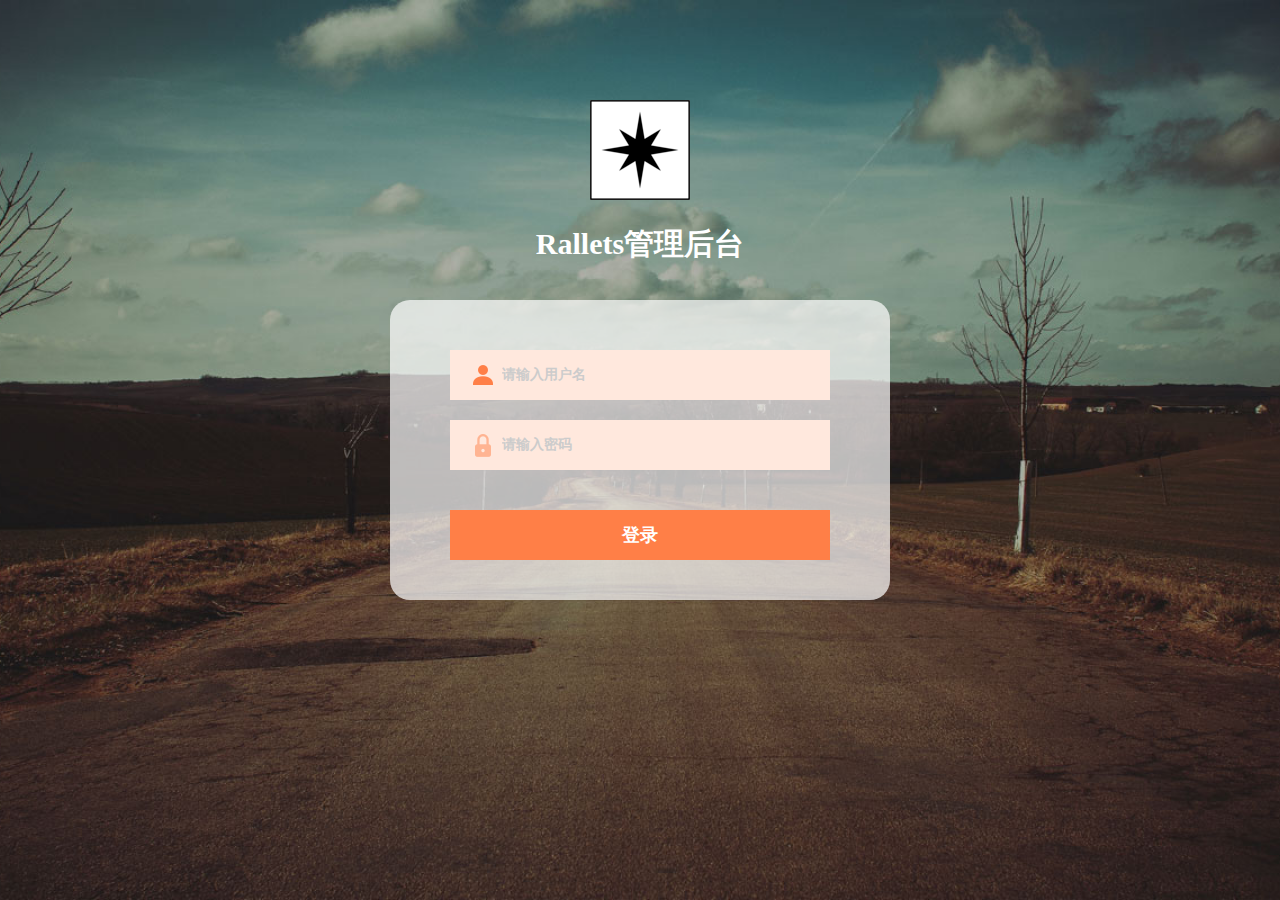
<file: back.html>
<!DOCTYPE html><html lang="en"><head><title>Trainwith - 后台</title><meta charset="UTF-8"><meta name="viewport" content="width=device-width,initial-scale=1,minimum-scale=1,maximum-scale=1,user-scalable=no"><script>CONFIG = {
        API_URL: "http://api.rallets.com/"
    }</script><link rel="shortcut icon" href="favicon.ico"><link href="back.fd9b1337ca5a3c22c2d5b753098702d2.css" rel="stylesheet"></head><body><div id="root" style="height: 100%"></div><script src="vendor.12b82e5d3afe4c6913fb.js"></script><script src="back.48890e52aab863c110de.js"></script></body></html>
</file>
<file: back.fd9b1337ca5a3c22c2d5b753098702d2.css>
.Dialog__dialog-overlay___2rHyE{position:fixed;height:100%;width:100%;top:0;right:0;bottom:0;left:0;background:rgba(0,0,0,.3);z-index:9999;transition:opacity .4s ease-in}.Dialog__dialog-overlay___2rHyE .Dialog__dialog___37ID9{z-index:10000;padding:20px 34px;position:fxied;margin:auto;background-color:#fff;width:338px;height:200px}.Dialog__dialog-overlay___2rHyE .Dialog__dialog___37ID9 .Dialog__dialog-title___2cbYW{text-align:center;font-size:18px;font-weight:700;margin-bottom:16px}.Dialog__dialog-overlay___2rHyE .Dialog__dialog___37ID9 .Dialog__dialog-body___SogYd{font-size:14px;min-height:80px}.Dialog__dialog-overlay___2rHyE .Dialog__dialog___37ID9 input{height:42px;width:270px;font-size:14px}.Dialog__dialog-overlay___2rHyE .Dialog__dialog___37ID9 .Dialog__dialog-footer___2dynE{margin-top:22px;display:-webkit-flex;display:-moz-flex;display:-ms-flexbox;display:flex;-ms-flex-pack:justify;-webkit-justify-content:space-between;-moz-justify-content:space-between;justify-content:space-between}.Dialog__dialog-overlay___2rHyE .Dialog__dialog___37ID9 .Dialog__dialog-button___2eGus{margin-right:0!important;padding-top:4px;text-align:center;width:120px;height:30px;font-size:14px}html{font-family:sans-serif;-ms-text-size-adjust:100%;-webkit-text-size-adjust:100%}body{margin:0}article,aside,details,figcaption,figure,footer,header,hgroup,main,menu,nav,section,summary{display:block}audio,canvas,progress,video{display:inline-block;vertical-align:baseline}audio:not([controls]){display:none;height:0}[hidden],template{display:none}a{background-color:transparent}a:active,a:hover{outline:0}abbr[title]{border-bottom:1px dotted}b,strong{font-weight:700}dfn{font-style:italic}h1{font-size:2em;margin:.67em 0}mark{background:#ff0;color:#000}small{font-size:80%}sub,sup{font-size:75%;line-height:0;position:relative;vertical-align:baseline}sup{top:-.5em}sub{bottom:-.25em}img{border:0}svg:not(:root){overflow:hidden}figure{margin:1em 40px}hr{box-sizing:content-box;height:0}pre{overflow:auto}code,kbd,pre,samp{font-family:monospace;font-size:1em}button,input,optgroup,select,textarea{color:inherit;font:inherit;margin:0}button{overflow:visible}button,select{text-transform:none}button,html input[type=button],input[type=reset],input[type=submit]{-webkit-appearance:button;cursor:pointer}button[disabled],html input[disabled]{cursor:default}button::-moz-focus-inner,input::-moz-focus-inner{border:0;padding:0}input{line-height:normal}input[type=checkbox],input[type=radio]{box-sizing:border-box;padding:0}input[type=number]::-webkit-inner-spin-button,input[type=number]::-webkit-outer-spin-button{height:auto}input[type=search]{-webkit-appearance:textfield;box-sizing:content-box}input[type=search]::-webkit-search-cancel-button,input[type=search]::-webkit-search-decoration{-webkit-appearance:none}fieldset{border:1px solid silver;margin:0 2px;padding:.35em .625em .75em}legend{border:0;padding:0}textarea{overflow:auto}optgroup{font-weight:700}table{border-collapse:collapse;border-spacing:0}td,th{padding:0}html{box-sizing:border-box}.page-container,.view-container,body,html{margin:0;padding:0;height:100%}.right-context{min-width:1100px}.right-context-header{position:absolute;background-color:#fff;color:#2d353c;height:45px;width:100%;line-height:45px;padding-left:50px;font-size:18px;font-weight:600}.right-context-main{min-height:100vh;padding-top:45px;background-color:#f0f0f0}.right-context-main .right-context-title{margin:14px 0 37px 30px;font-size:14px}.right-context-main .basic-button{cursor:pointer;padding:0 20px;float:left;font-size:14px;position:relative;margin-right:10px;height:30px}.right-context-main .user-management-add-icon{margin:5px -10px 0 0;float:right}.right-context-main .basic-button-addIcon{width:30px;height:30px;background:url([data-uri]);float:left;margin-left:-7px;margin-right:10px}.right-context-main .search{width:200px;height:30px;position:relative;margin-left:799px}.right-context-main .search-input{width:198px;height:28px;line-height:30px;outline:none;padding-left:10px;border:0;background:url([data-uri]) no-repeat 170px 5px}.right-context-main .right-context-body.detail .basic-button{height:40px;line-height:40px;width:270px}.right-context-main .right-context-body.detail .Dropdown{font-size:13px;width:200px;height:30px;float:left}.right-context-main .right-context-body.detail .Dropdown .placeholder{text-align:center}.right-context-main .right-context-body.detail .label{margin-top:5px;width:100px;font-size:13px;text-align:right;margin-right:14px;float:left}.right-context-main .right-context-body.detail input{float:left;height:30px;width:200px;font-size:13px}.right-context-main .right-context-body.detail .wide-input{width:700px}.DayPicker{margin:0 2%;display:-webkit-flex;display:-ms-flexbox;display:flex;-webkit-flex-wrap:wrap;-ms-flex-wrap:wrap;flex-wrap:wrap;-webkit-justify-content:center;-ms-flex-pack:center;justify-content:center;position:relative;padding:1rem 0}.DayPicker,.DayPicker-Month{-webkit-user-select:none;-moz-user-select:none;-ms-user-select:none;user-select:none}.DayPicker-Month{display:table;border-collapse:collapse;border-spacing:0;width:100%}.DayPicker-NavBar{position:absolute;left:0;right:0;padding:0 .5rem}.DayPicker-NavButton{position:absolute;width:1.5rem;height:1.5rem;background-repeat:no-repeat;background-position:50%;background-size:contain;cursor:pointer}.DayPicker-NavButton--prev{left:23%;background-image:url("[data-uri]")}.DayPicker-NavButton--next{right:23%;background-image:url("[data-uri]")}.DayPicker-Caption{margin-bottom:8px;font-size:15px;font-weight:600;display:table-caption;height:1.5rem;text-align:center;line-height:1.5rem}.DayPicker-Weekdays{display:table-header-group}.DayPicker-WeekdaysRow{display:table-row;border-bottom:1px solid #d9d9dd}.DayPicker-Weekday{display:table-cell;padding:.5rem;font-size:14px;text-align:center;color:#8b9898}.DayPicker-Weekday abbr{border:none}.DayPicker-Body{display:table-row-group}.DayPicker-Week{display:table-row}.DayPicker-Day{display:table-cell;padding:1rem;border:none;font-size:14px;text-align:center;cursor:pointer;vertical-align:middle}.DayPicker--interactionDisabled .DayPicker-Day{cursor:default}.DayPicker-Day--disabled{color:#dce0e0;cursor:default;background-color:#eff1f1}.DayPicker-Day--outside{cursor:default;color:#dce0e0}.DayPicker-Day--sunday{color:#ff7f47;background-color:#f7f8f8}.DayPicker-Day--selected:not(.DayPicker-Day--disabled):not(.DayPicker-Day--outside){background-color:#ffc6ad;border-radius:8px;-moz-border-radius:8px;-webkit-border-radius:8px}.DayPicker-Day--today{background-color:#ff7f47;border-radius:8px;-moz-border-radius:8px;-webkit-border-radius:8px;color:#fff;font-weight:500}.public_Scrollbar_main.public_Scrollbar_mainActive,.public_Scrollbar_main:hover{background-color:hsla(0,0%,100%,.8)}.public_Scrollbar_mainOpaque,.public_Scrollbar_mainOpaque.public_Scrollbar_mainActive,.public_Scrollbar_mainOpaque:hover{background-color:#fff}.public_Scrollbar_face:after{background-color:#c2c2c2}.public_Scrollbar_faceActive:after,.public_Scrollbar_main:hover .public_Scrollbar_face:after,.public_Scrollbar_mainActive .public_Scrollbar_face:after{background-color:#7d7d7d}.public_fixedDataTable_main{border-color:#d3d3d3;box-sizing:border-box;overflow:hidden;position:relative}.public_fixedDataTable_hasBottomBorder,.public_fixedDataTable_header{border-color:#d3d3d3}.public_fixedDataTable_header .public_fixedDataTableCell_main{font-weight:700}.public_fixedDataTable_footer .public_fixedDataTableCell_main{background-color:#f6f7f8;border-color:#d3d3d3}.public_fixedDataTable_topShadow{background:0 0 url([data-uri]) repeat-x}.public_fixedDataTable_bottomShadow{background:0 0 url([data-uri]) repeat-x}.public_fixedDataTable_horizontalScrollbar .public_Scrollbar_mainHorizontal{background-color:#fff}.public_fixedDataTableCell_main{background-color:#fff;border-color:#d3d3d3}.public_fixedDataTableCell_highlighted{background-color:#f4f4f4}.public_fixedDataTableCell_cellContent{padding:8px}.public_fixedDataTableCell_columnResizerKnob{background-color:#0284ff}.public_fixedDataTableColumnResizerLine_main{border-color:#0284ff}.public_fixedDataTableRow_main{background-color:#fff}.public_fixedDataTableRow_fixedColumnsDivider{border-color:#d3d3d3}.public_fixedDataTableRow_columnsShadow{background:0 0 url([data-uri]) repeat-y}.ScrollbarLayout_main{box-sizing:border-box;outline:none;overflow:hidden;position:absolute;transition-duration:.25s;transition-timing-function:ease;-webkit-user-select:none;-moz-user-select:none;-ms-user-select:none;user-select:none}.ScrollbarLayout_mainVertical{bottom:0;right:0;top:0;transition-property:background-color width;width:15px}.ScrollbarLayout_mainVertical.public_Scrollbar_mainActive,.ScrollbarLayout_mainVertical:hover{width:17px}.ScrollbarLayout_mainHorizontal{bottom:0;height:15px;left:0;transition-property:background-color height}.ScrollbarLayout_mainHorizontal.public_Scrollbar_mainActive,.ScrollbarLayout_mainHorizontal:hover{height:17px}.ScrollbarLayout_face{left:0;overflow:hidden;position:absolute;z-index:1}.ScrollbarLayout_face:after{border-radius:6px;content:'';display:block;position:absolute;transition:background-color .25s ease}.ScrollbarLayout_faceHorizontal{bottom:0;left:0;top:0}.ScrollbarLayout_faceHorizontal:after{bottom:4px;left:0;top:4px;width:100%}.ScrollbarLayout_faceVertical{left:0;right:0;top:0}.ScrollbarLayout_faceVertical:after{height:100%;left:4px;right:4px;top:0}.fixedDataTableCellGroupLayout_cellGroup{-webkit-backface-visibility:hidden;backface-visibility:hidden;left:0;overflow:hidden;position:absolute;top:0;white-space:nowrap}.fixedDataTableCellGroupLayout_cellGroup>.public_fixedDataTableCell_main{display:inline-block;vertical-align:top;white-space:normal;background-color:#fff}.fixedDataTableCellGroupLayout_cellGroupWrapper{position:absolute;top:0}.fixedDataTableCellLayout_main{box-sizing:border-box;display:block;overflow:hidden;position:absolute;white-space:normal}.fixedDataTableCellLayout_lastChild{border-width:0 1px 0 0}.fixedDataTableCellLayout_alignRight{text-align:right}.fixedDataTableCellLayout_alignCenter{text-align:center}.fixedDataTableCellLayout_wrap1{display:table}.fixedDataTableCellLayout_wrap2{display:table-row}.fixedDataTableCellLayout_wrap3{display:table-cell;vertical-align:middle}.fixedDataTableCellLayout_columnResizerContainer{position:absolute;right:0;width:6px;z-index:1}.fixedDataTableCellLayout_columnResizerContainer:hover{cursor:ew-resize}.fixedDataTableCellLayout_columnResizerContainer:hover .fixedDataTableCellLayout_columnResizerKnob{visibility:visible}.fixedDataTableCellLayout_columnResizerKnob{position:absolute;right:0;visibility:hidden;width:4px}.fixedDataTableColumnResizerLineLayout_mouseArea{cursor:ew-resize;position:absolute;right:-5px;width:12px}.fixedDataTableColumnResizerLineLayout_main{box-sizing:border-box;position:absolute;z-index:10}.fixedDataTableColumnResizerLineLayout_hiddenElem,body[dir=rtl] .fixedDataTableColumnResizerLineLayout_main{display:none!important}.fixedDataTableLayout_main{border-style:solid;border-width:1px;box-sizing:border-box;overflow:hidden;position:relative;border:none}.fixedDataTableLayout_footer .public_fixedDataTableCell_main{border-top-style:solid;border-top-width:1px}.fixedDataTableLayout_bottomShadow,.fixedDataTableLayout_topShadow{height:4px;left:0;position:absolute;right:0;z-index:1}.fixedDataTableLayout_bottomShadow{margin-top:-4px}.fixedDataTableLayout_rowsContainer{overflow:hidden;position:relative}.fixedDataTableLayout_horizontalScrollbar{bottom:0;position:absolute}.fixedDataTableRowLayout_main{box-sizing:border-box;overflow:hidden;position:absolute;top:0}.fixedDataTableRowLayout_body{left:0;position:absolute;top:0}.fixedDataTableRowLayout_fixedColumnsDivider{-webkit-backface-visibility:hidden;backface-visibility:hidden;left:0;position:absolute;top:0;width:0}.fixedDataTableRowLayout_columnsShadow{width:4px}.fixedDataTableRowLayout_rowWrapper{position:absolute;top:0}.public_fixedDataTable_header{text-align:center;font-size:13px;color:#ababab}.public_fixedDataTable_bodyRow{text-align:center;font-size:13px;color:#2d353c}.fixedDataTableCellLayout_wrap2{display:table-row;background-color:#fff}.fixedDataTableCellLayout_main{border-bottom-style:solid;border-width:0 0 1px;box-sizing:border-box;display:block;overflow:hidden;position:absolute;white-space:normal}.table-context .table-control-panel{height:35px;padding:20px 0 20px 50px;line-height:30px;width:1050px;position:relative}.table-context .table-wrapper{padding-left:50px}.table-context .add-icon{margin-left:5px;margin-right:-10px}.button-group{margin-left:128px}.button-group .cancel-button,.button-group .main-page-button,.button-group .save-button{color:#fff;text-align:center;font-size:14px;width:270px;height:40px}.button-group .main-page-button{width:150px!important;height:40px;margin-left:100px;background-color:#6e6e6e}.button-group .cancel-button{background-color:#c8c8c8}.daren-detail .radio{margin:0 16px 0 0!important}.Dropdown{position:relative}.Dropdown .placeholder{display:block;height:18px;line-height:18px;float:left;margin-left:5%}.Dropdown-control{position:relative;overflow:hidden;background-color:#fff;border:1px solid #ccc;border-radius:2px;box-sizing:border-box;cursor:default;outline:none;padding:8px 0;transition:all .2s ease;font-size:12px}.Dropdown-control:hover{box-shadow:0 1px 0 rgba(0,0,0,.06)}.Dropdown-icon{display:inline-block}.Dropdown-arrow{border-color:#999 transparent transparent;border-style:solid;border-width:5px 5px 0;content:' ';display:block;height:0;margin-top:-ceil(2.5);position:absolute;right:10px;top:14px;width:0}.is-open .Dropdown-arrow{border-color:transparent transparent #999;border-width:0 5px 5px}.Dropdown-menu{background-color:#fff;border:1px solid #ccc;box-shadow:0 1px 0 rgba(0,0,0,.06);box-sizing:border-box;margin-top:-1px;max-height:200px;overflow-y:auto;position:absolute;top:100%;width:100%;z-index:1000;-webkit-overflow-scrolling:touch}.Dropdown-menu .group>.title{padding:8px 10px;color:#333;font-weight:700;text-transform:capitalize}.Dropdown-option{box-sizing:border-box;color:rgba(51,51,51,.8);cursor:pointer;display:block;padding:8px 10px;font-size:12px;color:#2d353c;text-align:center}.Dropdown-option:last-child{border-bottom-right-radius:2px;border-bottom-left-radius:2px}.Dropdown-option.is-selected,.Dropdown-option:hover{background-color:#f2f9fc}.Dropdown-noresults{box-sizing:border-box;cursor:default;display:block;padding:8px 10px}a,abbr,acronym,address,applet,article,aside,audio,b,big,blockquote,body,canvas,caption,center,cite,code,dd,del,details,dfn,div,dl,dt,em,fieldset,figcaption,figure,footer,form,h1,h2,h3,h4,h5,h6,header,html,i,iframe,img,ins,kbd,label,legend,li,mark,menu,nav,object,ol,p,pre,q,s,samp,section,small,span,strike,strong,sub,summary,sup,table,tbody,td,tfoot,th,thead,time,tr,tt,u,ul,var,video{margin:0;padding:0;border:0;outline:0;box-sizing:context-box}button,input,optgroup,select,textarea{color:inherit;font:inherit;margin:0}*{margin:0;padding:0;font-family:\5FAE\8F6F\96C5\9ED1}.tabs-alltabs-button{display:none!important}html{font-family:Microsoft YaHei,Helvetica Neue,Helvetica,STHeiTi,Arial,sans-serif;font-size:62.5%}html input[type=button]{cursor:pointer}html input[disabled]{background-color:#f0f0f0;cursor:not-allowed}body{min-width:320px;color:#1a1a1a;background:#fff}.mobile{-webkit-user-select:none;-moz-user-select:none;-ms-user-select:none;user-select:none}h1,h2,h3{font-weight:600}pre{overflow:auto;word-wrap:break-word;font-family:monospace}a{background:transparent;color:#1a1a1a;text-decoration:none;outline:none}a:active{outline:0}a:hover{text-decoration:none}code{font-family:monospace}dfn{font-style:italic}kbd,samp{font-family:monospace}strong{font-weight:600}ol,ul{list-style:none outside none}table{border-collapse:collapse;border-spacing:0}td,th{padding:0}article,aside{display:block;clear:both}canvas{display:inline-block;vertical-align:baseline}details,figcaption,figure,footer,header,menu,nav,section{display:block;clear:both}mark{background:#ff0;color:#1a1a1a}audio{display:inline-block;vertical-align:baseline}audio:not([controls]){display:none;height:0}progress,video{display:inline-block;vertical-align:baseline}hr{box-sizing:content-box;height:0}button{overflow:visible;text-transform:none;cursor:pointer}button,input{font-family:Microsoft YaHei,Helvetica Neue,Helvetica,STHeiTi,Arial,sans-serif}input{line-height:normal}input:-ms-input-placeholder{color:#ccc}select{text-transform:none}select,textarea{font-family:Microsoft YaHei,Helvetica Neue,Helvetica,STHeiTi,Arial,sans-serif}textarea{overflow:auto;resize:vertical}textarea:-ms-input-placeholder{color:#ccc}input[type=reset],input[type=submit]{cursor:pointer}button[disabled]{cursor:default}button::-moz-focus-inner,input::-moz-focus-inner{border:0;padding:0}input[type=checkbox],input[type=radio]{box-sizing:border-box;padding:0}input[type=number]::-webkit-inner-spin-button,input[type=number]::-webkit-outer-spin-button{height:auto}input[type=search]{box-sizing:border-box}input::-moz-placeholder,textarea::-moz-placeholder{color:#ccc}input::-webkit-input-placeholder,textarea::-webkit-input-placeholder{color:#ccc}.fl{float:left}.fr{float:right}.hide{display:none!important}.show{display:block!important}.ellipsis{text-overflow:ellipsis;overflow:hidden}.break{word-break:break-all;word-wrap:break-word}.group{*zoom:1}.group:after,.group:before{content:"";display:table}.clear,.group:after{clear:both}.font12{font-size:12px}.font13{font-size:13px}.border-c1{border:1px solid #ff7f47}.border-c2{border:1px solid #2d353c}.border-c3{border:1px solid #fff}.border-c6{border:1px solid #f0f0f0}.border-c7{border:1px solid #ffc464}.border-c8{border:1px solid #98ce61}.border-bottom-c5{border-bottom:1px solid #d9d9dd}.bg-c8{background-color:#98ce61}.bg-c10{background-color:#abafb3}.bg-c11{background-color:#42494f}.bg-c12{background-color:#47aaff}.bg-white{background-color:#fff}.white{color:#fff}.alignCenter{margin:0 auto;text-align:center}.alignLeft{text-align:left}.font14{font-size:14px}.font16{font-size:16px}.font18{font-size:18px}.font24{font-size:24px}.border-c5,.border-gray-1px{border:1px solid #d9d9dd}.bg-c1{background-color:#ff7f47}.bg-c2{background-color:#2d353c}.bg-c3{background-color:#fff}.bg-c4{background-color:#ababab}.bg-c5{background-color:#d9d9dd}.bg-c6{background-color:#f0f0f0}.bg-c7{background-color:#ffc464}.bg-green{background-color:#b8e986}.bg-c9{background-color:#6e6e6e}.button-bg1{background-color:#ffc464}.button-bg2{background-color:#b8e986}.color0{color:#ff7f47}.color1{color:#3a393e}.color2{color:#ababab}.back-logo{margin:0 auto}.back-username{text-align:center;font-size:18px;color:#fff}.back-exit{margin:0 auto}.header{background:#3a393e;width:100%;height:45px;font-size:14px}.header-main{position:relative;width:94%;margin:0 2% 0 4%}.header-leftArrow{float:left;height:16px;font-size:26px;line-height:45px;width:10px;margin-top:15px;margin-right:5px}.header-return{height:45px;float:left;line-height:45px}.header-page-title{height:45px;position:absolute;width:100%;text-align:center;line-height:45px}.header-more{height:45px;line-height:28px;float:right;font-size:30px}.return{width:25%;float:left}.submit-button{width:62%;height:34px;line-height:34px;margin:35px auto 0;text-align:center;clear:both;font-size:13px}.blank{padding-bottom:30px}.register-border-bottom{border-bottom:1px solid #d9d9dd}.main{width:100%;height:auto}.main-container{height:auto;font-size:14px}.register-container{width:100%;margin:0 auto;padding-top:10px}.register-div input{padding-left:10px}.register-name{width:100%;height:20px;font-size:12px;padding-left:10px;padding-top:5px;line-height:20px}.register-input{width:100%;height:23px;line-height:23px;font-size:12px;border:0;outline:none;color:#ababab}.radio{height:auto;overflow:hidden;display:inline-block;margin:10px 10% 0 4%}.register-radioButton{width:30px;height:30px;float:left;margin-left:-5px;margin-right:5px;background:url([data-uri]);background-size:100%}.checked{background:url([data-uri]);background-size:100%}.register-radioButtonNo{width:30px;height:30px;float:left}.longDiv{width:80%;margin-right:17%;margin-left:4%}.shortDiv{width:35%;float:left}.margin-left4{margin-left:4%}.middle1Div{width:70%;margin-left:4%}.middle2Div{width:75%;height:65px;margin-left:4%}.get-identify{width:auto;height:26px;line-height:26px;text-align:center;margin-top:35px;padding:0 8px}.register-p{width:auto;height:30px;line-height:30px;float:left}.register-divPhone{width:52%;margin-right:8%}.common-stuff{padding:20px 0 10px}.background-image{width:100%;height:100%;position:absolute}.head-image{position:relative;width:64px;height:64px;margin:20px auto 8px;overflow:hidden;border:2px solid #fff}.head-image img{width:60px;height:60px;display:block;border:1px solid #d9d9dd}.head-image-shadow{position:relative;width:60px;height:60px;margin:0 auto 8px;overflow:hidden;border:2px solid #fff;box-shadow:0 0 0 1px #d9d9dd}.common-username{font-weight:600}.common-username,.common-username-nofontweight{position:relative;font-size:13px;text-align:center;line-height:13px}.common-autograph{position:relative;font-size:12px;margin:16px 0 0;text-align:center}.icon-line{position:relative;padding-left:5.5%;font-size:12px;height:15px}.common-leftImg{width:15px;display:block;float:left;margin-right:2px}.common-span{position:relative;line-height:15px}.daren-summary{background-size:100% 100%;height:216px;overflow:hidden;position:relative}.likeIcon{background-image:url([data-uri])}.unlikeIcon{background-image:url([data-uri])}.likeIcon,.unlikeIcon{background-size:100% 100%;width:30px;height:30px;position:absolute;right:10px;bottom:10px;background-size:100%}.arrow-pull-down{content:url([data-uri])}.arrow-blank-up{content:url([data-uri])}.arrow-blank-down{content:url([data-uri])}.myYuejianRequest-photo{height:175px;overflow:hidden;position:relative}.bg-photo1{background:url(8a5becdb344b1aa7c33639e89fa7ea4e.png);background-size:100% 100%}.bg-photo2{background:url(6e7e9c77bd8558d167ffb51d730ab972.png);background-size:100% 100%}.myYuejianRequest-context{background:#fff}.myYuejianRequest-context-state{width:100%;height:50px;line-height:50px;border-bottom:1px solid #d9d9dd}.context-img{margin:17px 10px 10px 15px;float:left;width:15px}.span1{height:50px;line-height:50px;width:60px;text-align:left;display:block;float:left;font-size:13px}.stateShow{font-size:12px;width:auto;height:19px;float:left;line-height:19px;text-align:center;margin-top:15px;　　　　border-radius:5px;　　　　-moz-border-radius:5px;　　　　-webkit-border-radius:5px;background-color:#d9d9dd;padding:0 10px}.context-div{width:100%;height:50px;border-bottom:1px solid #d9d9dd}.common-stuff-span2{height:50px;line-height:50px;font-size:13px}.common-stuff-span-multiline{height:auto;line-height:24px;font-size:13px;word-break:break-all;overflow:hidden;display:block;padding:12px 5px 12px 0}.input-without-border{font-size:13px;border:0;outline:none;line-height:20px;width:60%}.span2-date-time{font-size:13px!important;width:auto!important;height:50px!important}.common-stuff-span2 input{color:#ababab!important}.common-user-career-sex{width:120px;height:auto;margin:9px auto 0;position:relative}.common-short-gray-span{width:60px;height:18px;line-height:18px;font-size:10px;background-color:#ebebeb;color:#6a6a6a;margin:0 auto}.common-sex-img{position:absolute;right:0;top:-2px;width:20px}.common-phone-number-div{width:130px;height:30px;margin:8px auto 0;position:relative}.common-phone-number-img{width:20px;position:absolute;left:0;top:5px}.common-phone-number{height:30px;line-height:30px;position:absolute;left:30px}.common-request-context-div{margin-top:0}.common-request-context-div:first-child{margin-top:20px}.common-request-three-button-div{width:322px;height:30px;margin:15px auto 0;padding-left:10px}.common-request-three-button{width:90px;height:30px;line-height:30px;font-size:13px;margin-right:15px;color:#fff}.myYuejianRequest-button{height:65px}.myYuejianRequest-button-child{width:90px;height:30px;margin:10px 15px 10px 0;float:right;text-align:center;line-height:30px}.bg-color-gray{background-color:#d9d9dd}.bg-color-orange{background-color:#ff7f47}.bg-color-green{background-color:#b8e986}.myYuejianRequest-notice{height:30px}.myYuejianRequest-notice-img{margin:10px 10px 0 15px;float:left;width:15px}.myYuejianRequest-notice-span{height:25px;line-height:35px;font-size:12px}.user-info-container{width:80%;height:auto;font-size:12px;color:#2d353c;margin:5px 6% 0 14%}.user-info-single-container{margin:0 auto;width:100%;text-align:left}.training-plan-color{color:#3a393e}.training-title{font-size:13px;height:58px;overflow:hidden;width:auto;display:inline-block}.training-title-img{width:37px;margin-top:24px}.training-title-span{height:58px;line-height:58px;text-align:center;width:145px;display:block;float:left}.training-plan{font-size:14px;height:50px;line-height:50px}.training-plan-p{margin-right:2.667%;margin-left:4%}.collect-plan-button{font-size:14px;width:200px;height:35px;text-align:center;line-height:35px;margin:25px auto 0;border:1px solid #3a393e}svg:not(:root){overflow:hidden}.myYuejianRequest2-photo{background:url(6e7e9c77bd8558d167ffb51d730ab972.png);background-size:100% 100%;height:175px;overflow:hidden;position:relative}.submitRequest-button{display:block;padding-bottom:65px}.submit-button-common,.submitRequest-button-child{font-size:14px;width:200px;height:35px;text-align:center;line-height:35px;margin:25px auto 0;border:1px solid #3a393e;color:#3a393e}.submitRequest-button-child{cursor:pointer}.submitRequest-declare,.submitRequest-words{display:block;border-bottom:1px solid #d9d9dd}.submitRequest-words{height:60px}.submitRequest-span1{display:block;margin-top:10px;font-size:13px}.submitRequest-declare-span1{height:100px;line-height:50px;width:60px;text-align:left;display:block;float:left;font-size:13px}.submitRequest-declare-span2{display:block;margin:15px 0;padding-right:15px;font-size:13px}.submitRequest-context-img2{margin:13px 10px 10px 15px;float:left;width:15px}.evaluation-color{color:#3a393e;padding-top:55px}.evaluation-img{display:block;margin:0 auto 27px;width:100px}.evaluation-p{font-size:14px;text-align:center;font-weight:600}.evaluation-fixed-bottom{position:fixed;height:50px;bottom:0;width:100%;border-top:1px solid #d9d9dd;color:#d9d9dd}.evaluation-input{width:65%;max-width:230px;float:left;padding-left:20px;height:50px;border:0;outline:none;line-height:50px;font-size:13px;overflow:hidden}.evaluation-input:focus{color:#2d353c}.evaluation-post-button{font-size:13px;width:70px;height:30px;float:right;text-align:center;line-height:30px;margin:10px;background-color:#ff7f47;color:#fff}.reservation-finished-button{font-size:14px;width:200px;height:35px;text-align:center;line-height:35px;margin:80px auto 0;border:1px solid #3a393e;background-color:#fff;color:#3a393e}.more-comments-color{color:#3a393e}.more-commentsNum{padding:15px 15px 5px}.more-commentsNum-img{width:15px;margin-right:3px;float:left;margin-top:2px}.more-commentsNum-span{font-size:12px;color:#ababab}.more-comments-div{padding:0 5.333%;border-bottom:1px solid #d9d9dd;height:auto;position:relative}.more-comments-post{padding:0 5.333%;height:auto;position:relative;border-top:1px solid #d9d9dd}.more-comments-words{font-size:14px;height:auto;line-height:24px;margin-top:5px;word-break:break-all}.more-comments-words input{padding:2px;margin-top:5px;outline:none;resize:none;width:100%;border:0;width:80%;float:left}.more-comments-user{height:35px;padding-top:5px}.more-commentsNum-userHeadImg{width:22px;margin-right:5px;float:left;border-radius:50%}.more-commentsNum-username{display:block;font-size:12px;height:22px;line-height:22px}.enterPlace-input{height:50px;margin-top:15px;line-height:50px;border-top:1px solid #d9d9dd;border-bottom:1px solid #d9d9dd;border-left:0;border-right:0;outline:none}.enterPlace-input,.enterPlace-notice-div{width:100%;padding-left:22px;font-size:14px;color:#ababab}.enterPlace-notice-div{height:30px;line-height:30px;margin:10px 0}.enterPlace-notice-img{width:15px;margin-top:7px;margin-right:8px;float:left}.enterPlace-notice-span{float:left}.enterPlace-radioDiv{height:auto;overflow:hidden;display:block;margin:0 10px 0 4%;float:left}.enterPlace-radioButton{width:30px;height:30px;float:left;margin:0 5px 0 -5px;background:url([data-uri]);background-size:100%}.enterPlace-radioButton.active{background:url([data-uri]);background-size:100%}.enterPlace-p{float:left;line-height:30px}.message{width:94%;margin:0 auto;height:auto;padding:7px 0}.leave-message-img{width:35px;height:35px;display:block}.message-context{font-size:13px;color:#2d353c;width:65%;position:relative;line-height:24px;padding:5px;min-height:24px;word-break:break-all}.message-reply{border-top:1px solid #d9d9dd;height:auto;width:100%;position:fixed;bottom:0;background-color:#fff}.message-reply-input{font-size:14px;color:#ababab;padding-left:15px;height:49px;line-height:49px;border:0;outline:none;width:65%}.message-reply-button{width:70px;height:30px;line-height:30px;color:#fff;position:absolute;right:10px;top:10px;font-size:13px;cursor:pointer}.page-blank-leaving{padding-bottom:50px}.popup-container{width:100%;height:100%;position:fixed;z-index:10;background-color:#000;opacity:.3}.popup{position:fixed;width:240px;height:125px;top:0;bottom:0;left:0;right:0;margin:auto;background:#f9f9f9;z-index:11}.popup-main{width:240px;height:60px;color:#030303;font-size:16px;padding:15px 0;border-bottom:1px solid #d9d9dd}.popup-buttomain{width:100%}.popup-button{width:119px;height:35px;line-height:35px;font-size:13px;cursor:pointer}.popup-inactive{color:#858585}.popup-active{color:#3a3a3d}.border-right-c5{border-right:1px solid #d9d9dd}.border-without-right-c5{border:1px solid #d9d9dd;border-right:0}.show{display:block}.hide{display:none}.wid100hr{width:100%;height:0;border:0;border-bottom:1px solid #d9d9dd}.today-button-container{width:72%;height:auto;margin:15px auto}.project-today-button{width:33%;height:25px;line-height:25px;padding-left:16%;font-size:12px}.training-plan-project-container{width:94%;height:auto;margin:0 auto 10px 7%}.project-people-time-place-container{width:82%;height:auto;margin:5px auto 10px 7%}.project-name{width:40%;height:14px;padding:10px 0;position:relative}.project-times,.project-turn{width:20%;height:14px;position:relative}.project-times{padding:10px 0}.project-delete{width:30px;display:block;margin-top:3px}.project-icon-img{width:20px;margin:-2px 10% 0}.icon-notebook{content:url([data-uri]);float:left;margin-left:8%}.icon-count{content:url([data-uri]);float:left;margin-left:8%}.icon-group{content:url([data-uri]);float:left;margin-left:8%}.icon-limitPeopleNum{content:url([data-uri]);float:left;margin-left:8%}.icon-yuejianTime{content:url([data-uri]);float:left}.icon-place{content:url([data-uri]);float:left;margin-left:8%}.dropdown-add-place{margin:0 auto;width:80px}.po-re{position:relative}.project-add-img{width:20px;margin-right:4px}.wid22{width:22%}.wid40{width:40%}.wid49{width:49%}.project-select-top-down{display:block;margin-top:-7px;right:-2px;position:absolute;width:30px}.open-today-active{background-color:#ff7f47;background-image:url([data-uri]);color:#fff}.open-today-active,.open-today-inactive{background-repeat:no-repeat;background-position:13.3333% 5px;background-size:16px}.open-today-inactive{background-color:#fff;background-image:url([data-uri]);color:#ababab}.close-today-active{background-color:#ff7f47;background-image:url([data-uri]);color:#fff}.close-today-active,.close-today-inactive{background-repeat:no-repeat;background-position:13.3333% 5px;background-size:16px}.close-today-inactive{background-color:#fff;background-image:url([data-uri]);color:#ababab}.project-add-container{width:80px;height:30px;margin:5px auto 10px}.project-add-button{width:20px;margin-top:5px}.project-add-span{font-size:12px;color:#2d353c;margin-left:5%;height:30px;line-height:30px}.daren-main-page-more-comments{padding-bottom:50px}.daren-main-page-more-comments-child{font-size:13px;width:200px;height:35px;text-align:center;margin:15px auto 0;color:#ff7f47}.viewStat-container{padding-top:20px}.viewStat{color:#2d353c;margin-left:50px;width:300px;height:285px;padding:25px 25px 40px;box-shadow:0 0 20px #949090}.viewStat-title{font-size:20px}.viewStat span{font-size:14px;margin-left:10px}.yue-mainContainer{width:92%;margin:0 auto;display:block}.yue-wid90{width:92%}.yue-wid90,.yue-wid100{margin-left:auto;margin-right:auto;display:block}.yue-wid100{width:100%}.yue-wid30{width:30%;margin-left:auto;margin-right:auto;display:block}.margin10{margin-top:10px;margin-bottom:10px}.yue-border-img{border:8px solid #323033}.yue-span{display:block;width:100%;margin-top:50px}.yue-span2{display:block;width:100%;margin-top:25px}.yue-span3{display:block;width:100%;margin-top:10px;margin-bottom:10px}.yue-hr{width:100%;margin:50px 0;color:#3e3e3e}.color-3e3e3e{color:#3e3e3e}.color-8c8c8c{color:#8c8c8c}.yue-span-bottom{display:block;width:100%;margin-top:80px;padding-bottom:20px;color:#607fa6}.generalDatePicker{display:block}.datepicker-switch{width:60px;height:25px;position:absolute;top:4px;right:10px;border-right:1px solid #d9d9dd;border-left:1px solid #d9d9dd;z-index:20;cursor:pointer}.date-on{background:url([data-uri]) no-repeat;background-size:100% 100%}.date-off{background:url([data-uri]) no-repeat;background-size:100% 100%}.borderNone{border:none}.back-username{color:#abafb3}.table-edit-button{width:70px;color:#fff;font-size:14px;position:relative;padding:5px 0}.trainingplan-save-button{width:80px;height:35px;line-height:35px;margin:10px auto;font-size:13px}.C-P{cursor:pointer}.full-size{width:100%;height:100%}.vertical-center-wrapper{-webkit-transform-style:preserve-3d;transform-style:preserve-3d}.vertical-center{position:relative;top:50%;-webkit-transform:translateY(-50%);transform:translateY(-50%)}.tag{margin:0 2px}input.input{border:1px solid #d9d9dd;color:#ababab;padding:0 6px}input.input:focus{color:#2d353c;outline:none!important}.D-IB{display:inline-block}.TA-C{text-align:center}.FS-0{font-size:0}.P-0{padding:0}.PL-0{padding-left:0}.PR-0{padding-right:0}.PT-0{padding-top:0}.PB-0{padding-bottom:0}.PLR-0{padding-left:0;padding-right:0}.PTB-0{padding-top:0;padding-bottom:0}.M-0{margin:0}.MB-0{margin-bottom:0}.MT-0{margin-top:0}.ML-0{margin-left:0}.MR-0{margin-right:0}.MLR-0{margin-right:0;margin-left:0}.MTB-0{margin-top:0;margin-bottom:0}.L-0{left:0}.R-0{right:0}.T-0{top:0}.B-0{bottom:0}.H-0,.W-0{height:0}.FS-1{font-size:2px}.P-1{padding:2px}.PL-1{padding-left:2px}.PR-1{padding-right:2px}.PT-1{padding-top:2px}.PB-1{padding-bottom:2px}.PLR-1{padding-left:2px;padding-right:2px}.PTB-1{padding-top:2px;padding-bottom:2px}.M-1{margin:2px}.MB-1{margin-bottom:2px}.MT-1{margin-top:2px}.ML-1{margin-left:2px}.MLR-1,.MR-1{margin-right:2px}.MLR-1{margin-left:2px}.MTB-1{margin-top:2px;margin-bottom:2px}.L-1{left:2px}.R-1{right:2px}.T-1{top:2px}.B-1{bottom:2px}.H-1,.W-1{height:2px}.FS-2{font-size:4px}.P-2{padding:4px}.PL-2{padding-left:4px}.PR-2{padding-right:4px}.PT-2{padding-top:4px}.PB-2{padding-bottom:4px}.PLR-2{padding-left:4px;padding-right:4px}.PTB-2{padding-top:4px;padding-bottom:4px}.M-2{margin:4px}.MB-2{margin-bottom:4px}.MT-2{margin-top:4px}.ML-2{margin-left:4px}.MLR-2,.MR-2{margin-right:4px}.MLR-2{margin-left:4px}.MTB-2{margin-top:4px;margin-bottom:4px}.L-2{left:4px}.R-2{right:4px}.T-2{top:4px}.B-2{bottom:4px}.H-2,.W-2{height:4px}.FS-3{font-size:6px}.P-3{padding:6px}.PL-3{padding-left:6px}.PR-3{padding-right:6px}.PT-3{padding-top:6px}.PB-3{padding-bottom:6px}.PLR-3{padding-left:6px;padding-right:6px}.PTB-3{padding-top:6px;padding-bottom:6px}.M-3{margin:6px}.MB-3{margin-bottom:6px}.MT-3{margin-top:6px}.ML-3{margin-left:6px}.MLR-3,.MR-3{margin-right:6px}.MLR-3{margin-left:6px}.MTB-3{margin-top:6px;margin-bottom:6px}.L-3{left:6px}.R-3{right:6px}.T-3{top:6px}.B-3{bottom:6px}.H-3,.W-3{height:6px}.FS-4{font-size:8px}.P-4{padding:8px}.PL-4{padding-left:8px}.PR-4{padding-right:8px}.PT-4{padding-top:8px}.PB-4{padding-bottom:8px}.PLR-4{padding-left:8px;padding-right:8px}.PTB-4{padding-top:8px;padding-bottom:8px}.M-4{margin:8px}.MB-4{margin-bottom:8px}.MT-4{margin-top:8px}.ML-4{margin-left:8px}.MLR-4,.MR-4{margin-right:8px}.MLR-4{margin-left:8px}.MTB-4{margin-top:8px;margin-bottom:8px}.L-4{left:8px}.R-4{right:8px}.T-4{top:8px}.B-4{bottom:8px}.H-4,.W-4{height:8px}.FS-5{font-size:10px}.P-5{padding:10px}.PL-5{padding-left:10px}.PR-5{padding-right:10px}.PT-5{padding-top:10px}.PB-5{padding-bottom:10px}.PLR-5{padding-left:10px;padding-right:10px}.PTB-5{padding-top:10px;padding-bottom:10px}.M-5{margin:10px}.MB-5{margin-bottom:10px}.MT-5{margin-top:10px}.ML-5{margin-left:10px}.MLR-5,.MR-5{margin-right:10px}.MLR-5{margin-left:10px}.MTB-5{margin-top:10px;margin-bottom:10px}.L-5{left:10px}.R-5{right:10px}.T-5{top:10px}.B-5{bottom:10px}.H-5,.W-5{height:10px}.FS-6{font-size:12px}.P-6{padding:12px}.PL-6{padding-left:12px}.PR-6{padding-right:12px}.PT-6{padding-top:12px}.PB-6{padding-bottom:12px}.PLR-6{padding-left:12px;padding-right:12px}.PTB-6{padding-top:12px;padding-bottom:12px}.M-6{margin:12px}.MB-6{margin-bottom:12px}.MT-6{margin-top:12px}.ML-6{margin-left:12px}.MLR-6,.MR-6{margin-right:12px}.MLR-6{margin-left:12px}.MTB-6{margin-top:12px;margin-bottom:12px}.L-6{left:12px}.R-6{right:12px}.T-6{top:12px}.B-6{bottom:12px}.H-6,.W-6{height:12px}.FS-7{font-size:14px}.P-7{padding:14px}.PL-7{padding-left:14px}.PR-7{padding-right:14px}.PT-7{padding-top:14px}.PB-7{padding-bottom:14px}.PLR-7{padding-left:14px;padding-right:14px}.PTB-7{padding-top:14px;padding-bottom:14px}.M-7{margin:14px}.MB-7{margin-bottom:14px}.MT-7{margin-top:14px}.ML-7{margin-left:14px}.MLR-7,.MR-7{margin-right:14px}.MLR-7{margin-left:14px}.MTB-7{margin-top:14px;margin-bottom:14px}.L-7{left:14px}.R-7{right:14px}.T-7{top:14px}.B-7{bottom:14px}.H-7,.W-7{height:14px}.FS-8{font-size:16px}.P-8{padding:16px}.PL-8{padding-left:16px}.PR-8{padding-right:16px}.PT-8{padding-top:16px}.PB-8{padding-bottom:16px}.PLR-8{padding-left:16px;padding-right:16px}.PTB-8{padding-top:16px;padding-bottom:16px}.M-8{margin:16px}.MB-8{margin-bottom:16px}.MT-8{margin-top:16px}.ML-8{margin-left:16px}.MLR-8,.MR-8{margin-right:16px}.MLR-8{margin-left:16px}.MTB-8{margin-top:16px;margin-bottom:16px}.L-8{left:16px}.R-8{right:16px}.T-8{top:16px}.B-8{bottom:16px}.H-8,.W-8{height:16px}.FS-9{font-size:18px}.P-9{padding:18px}.PL-9{padding-left:18px}.PR-9{padding-right:18px}.PT-9{padding-top:18px}.PB-9{padding-bottom:18px}.PLR-9{padding-left:18px;padding-right:18px}.PTB-9{padding-top:18px;padding-bottom:18px}.M-9{margin:18px}.MB-9{margin-bottom:18px}.MT-9{margin-top:18px}.ML-9{margin-left:18px}.MLR-9,.MR-9{margin-right:18px}.MLR-9{margin-left:18px}.MTB-9{margin-top:18px;margin-bottom:18px}.L-9{left:18px}.R-9{right:18px}.T-9{top:18px}.B-9{bottom:18px}.H-9,.W-9{height:18px}.FS-10{font-size:20px}.P-10{padding:20px}.PL-10{padding-left:20px}.PR-10{padding-right:20px}.PT-10{padding-top:20px}.PB-10{padding-bottom:20px}.PLR-10{padding-left:20px;padding-right:20px}.PTB-10{padding-top:20px;padding-bottom:20px}.M-10{margin:20px}.MB-10{margin-bottom:20px}.MT-10{margin-top:20px}.ML-10{margin-left:20px}.MLR-10,.MR-10{margin-right:20px}.MLR-10{margin-left:20px}.MTB-10{margin-top:20px;margin-bottom:20px}.L-10{left:20px}.R-10{right:20px}.T-10{top:20px}.B-10{bottom:20px}.H-10,.W-10{height:20px}.FS-11{font-size:22px}.P-11{padding:22px}.PL-11{padding-left:22px}.PR-11{padding-right:22px}.PT-11{padding-top:22px}.PB-11{padding-bottom:22px}.PLR-11{padding-left:22px;padding-right:22px}.PTB-11{padding-top:22px;padding-bottom:22px}.M-11{margin:22px}.MB-11{margin-bottom:22px}.MT-11{margin-top:22px}.ML-11{margin-left:22px}.MLR-11,.MR-11{margin-right:22px}.MLR-11{margin-left:22px}.MTB-11{margin-top:22px;margin-bottom:22px}.L-11{left:22px}.R-11{right:22px}.T-11{top:22px}.B-11{bottom:22px}.H-11,.W-11{height:22px}.FS-12{font-size:24px}.P-12{padding:24px}.PL-12{padding-left:24px}.PR-12{padding-right:24px}.PT-12{padding-top:24px}.PB-12{padding-bottom:24px}.PLR-12{padding-left:24px;padding-right:24px}.PTB-12{padding-top:24px;padding-bottom:24px}.M-12{margin:24px}.MB-12{margin-bottom:24px}.MT-12{margin-top:24px}.ML-12{margin-left:24px}.MLR-12,.MR-12{margin-right:24px}.MLR-12{margin-left:24px}.MTB-12{margin-top:24px;margin-bottom:24px}.L-12{left:24px}.R-12{right:24px}.T-12{top:24px}.B-12{bottom:24px}.H-12,.W-12{height:24px}.FS-13{font-size:26px}.P-13{padding:26px}.PL-13{padding-left:26px}.PR-13{padding-right:26px}.PT-13{padding-top:26px}.PB-13{padding-bottom:26px}.PLR-13{padding-left:26px;padding-right:26px}.PTB-13{padding-top:26px;padding-bottom:26px}.M-13{margin:26px}.MB-13{margin-bottom:26px}.MT-13{margin-top:26px}.ML-13{margin-left:26px}.MLR-13,.MR-13{margin-right:26px}.MLR-13{margin-left:26px}.MTB-13{margin-top:26px;margin-bottom:26px}.L-13{left:26px}.R-13{right:26px}.T-13{top:26px}.B-13{bottom:26px}.H-13,.W-13{height:26px}.FS-14{font-size:28px}.P-14{padding:28px}.PL-14{padding-left:28px}.PR-14{padding-right:28px}.PT-14{padding-top:28px}.PB-14{padding-bottom:28px}.PLR-14{padding-left:28px;padding-right:28px}.PTB-14{padding-top:28px;padding-bottom:28px}.M-14{margin:28px}.MB-14{margin-bottom:28px}.MT-14{margin-top:28px}.ML-14{margin-left:28px}.MLR-14,.MR-14{margin-right:28px}.MLR-14{margin-left:28px}.MTB-14{margin-top:28px;margin-bottom:28px}.L-14{left:28px}.R-14{right:28px}.T-14{top:28px}.B-14{bottom:28px}.H-14,.W-14{height:28px}.FS-15{font-size:30px}.P-15{padding:30px}.PL-15{padding-left:30px}.PR-15{padding-right:30px}.PT-15{padding-top:30px}.PB-15{padding-bottom:30px}.PLR-15{padding-left:30px;padding-right:30px}.PTB-15{padding-top:30px;padding-bottom:30px}.M-15{margin:30px}.MB-15{margin-bottom:30px}.MT-15{margin-top:30px}.ML-15{margin-left:30px}.MLR-15,.MR-15{margin-right:30px}.MLR-15{margin-left:30px}.MTB-15{margin-top:30px;margin-bottom:30px}.L-15{left:30px}.R-15{right:30px}.T-15{top:30px}.B-15{bottom:30px}.H-15,.W-15{height:30px}.FS-16{font-size:32px}.P-16{padding:32px}.PL-16{padding-left:32px}.PR-16{padding-right:32px}.PT-16{padding-top:32px}.PB-16{padding-bottom:32px}.PLR-16{padding-left:32px;padding-right:32px}.PTB-16{padding-top:32px;padding-bottom:32px}.M-16{margin:32px}.MB-16{margin-bottom:32px}.MT-16{margin-top:32px}.ML-16{margin-left:32px}.MLR-16,.MR-16{margin-right:32px}.MLR-16{margin-left:32px}.MTB-16{margin-top:32px;margin-bottom:32px}.L-16{left:32px}.R-16{right:32px}.T-16{top:32px}.B-16{bottom:32px}.H-16,.W-16{height:32px}.FS-17{font-size:34px}.P-17{padding:34px}.PL-17{padding-left:34px}.PR-17{padding-right:34px}.PT-17{padding-top:34px}.PB-17{padding-bottom:34px}.PLR-17{padding-left:34px;padding-right:34px}.PTB-17{padding-top:34px;padding-bottom:34px}.M-17{margin:34px}.MB-17{margin-bottom:34px}.MT-17{margin-top:34px}.ML-17{margin-left:34px}.MLR-17,.MR-17{margin-right:34px}.MLR-17{margin-left:34px}.MTB-17{margin-top:34px;margin-bottom:34px}.L-17{left:34px}.R-17{right:34px}.T-17{top:34px}.B-17{bottom:34px}.H-17,.W-17{height:34px}.FS-18{font-size:36px}.P-18{padding:36px}.PL-18{padding-left:36px}.PR-18{padding-right:36px}.PT-18{padding-top:36px}.PB-18{padding-bottom:36px}.PLR-18{padding-left:36px;padding-right:36px}.PTB-18{padding-top:36px;padding-bottom:36px}.M-18{margin:36px}.MB-18{margin-bottom:36px}.MT-18{margin-top:36px}.ML-18{margin-left:36px}.MLR-18,.MR-18{margin-right:36px}.MLR-18{margin-left:36px}.MTB-18{margin-top:36px;margin-bottom:36px}.L-18{left:36px}.R-18{right:36px}.T-18{top:36px}.B-18{bottom:36px}.H-18,.W-18{height:36px}.FS-19{font-size:38px}.P-19{padding:38px}.PL-19{padding-left:38px}.PR-19{padding-right:38px}.PT-19{padding-top:38px}.PB-19{padding-bottom:38px}.PLR-19{padding-left:38px;padding-right:38px}.PTB-19{padding-top:38px;padding-bottom:38px}.M-19{margin:38px}.MB-19{margin-bottom:38px}.MT-19{margin-top:38px}.ML-19{margin-left:38px}.MLR-19,.MR-19{margin-right:38px}.MLR-19{margin-left:38px}.MTB-19{margin-top:38px;margin-bottom:38px}.L-19{left:38px}.R-19{right:38px}.T-19{top:38px}.B-19{bottom:38px}.H-19,.W-19{height:38px}.FS-20{font-size:40px}.P-20{padding:40px}.PL-20{padding-left:40px}.PR-20{padding-right:40px}.PT-20{padding-top:40px}.PB-20{padding-bottom:40px}.PLR-20{padding-left:40px;padding-right:40px}.PTB-20{padding-top:40px;padding-bottom:40px}.M-20{margin:40px}.MB-20{margin-bottom:40px}.MT-20{margin-top:40px}.ML-20{margin-left:40px}.MLR-20,.MR-20{margin-right:40px}.MLR-20{margin-left:40px}.MTB-20{margin-top:40px;margin-bottom:40px}.L-20{left:40px}.R-20{right:40px}.T-20{top:40px}.B-20{bottom:40px}.H-20,.W-20{height:40px}.c1{color:#ff7f47}.c2{color:#2d353c}.c3{color:#fff}.c4{color:#ababab}.c5{color:#d9d9dd}.c6{color:#f0f0f0}.c7{color:#ffc464}.c8{color:#98ce61}.c9{color:#6e6e6e}.c10{color:#abafb3}.border-c2{border-color:#2d353c}.Select,.Select-control{position:relative}.Select-arrow-zone,.Select-clear-zone,.Select-loading-zone{text-align:center;cursor:pointer}.Select,.Select div,.Select input,.Select span{box-sizing:border-box}.Select.is-disabled>.Select-control{background-color:#f9f9f9}.Select.is-disabled>.Select-control:hover{box-shadow:none}.Select.is-disabled .Select-arrow-zone{cursor:default;pointer-events:none}.Select-control{background-color:#fff;border-radius:4px;border:1px solid #ccc;color:#333;cursor:default;display:table;height:36px;outline:0;overflow:hidden;width:100%}.is-searchable.is-focused:not(.is-open)>.Select-control,.is-searchable.is-open>.Select-control{cursor:text}.Select-control:hover{box-shadow:0 1px 0 rgba(0,0,0,.06)}.is-open>.Select-control{border-bottom-right-radius:0;border-bottom-left-radius:0;background:#fff;border-color:#b3b3b3 #ccc #d9d9d9}.is-open>.Select-control>.Select-arrow{border-color:transparent transparent #999;border-width:0 5px 5px}.is-focused:not(.is-open)>.Select-control{border-color:#007eff;box-shadow:inset 0 1px 1px rgba(0,0,0,.075),0 0 0 3px rgba(0,126,255,.1)}.Select-placeholder,:not(.Select--multi)>.Select-control .Select-value{bottom:0;color:#aaa;left:0;line-height:34px;padding-left:10px;padding-right:10px;position:absolute;right:0;top:0;max-width:100%;overflow:hidden;text-overflow:ellipsis;white-space:nowrap}.has-value.is-pseudo-focused:not(.Select--multi)>.Select-control>.Select-value .Select-value-label,.has-value:not(.Select--multi)>.Select-control>.Select-value .Select-value-label{color:#333}.has-value.is-pseudo-focused:not(.Select--multi)>.Select-control>.Select-value a.Select-value-label,.has-value:not(.Select--multi)>.Select-control>.Select-value a.Select-value-label{cursor:pointer;text-decoration:none}.has-value.is-pseudo-focused:not(.Select--multi)>.Select-control>.Select-value a.Select-value-label:focus,.has-value.is-pseudo-focused:not(.Select--multi)>.Select-control>.Select-value a.Select-value-label:hover,.has-value:not(.Select--multi)>.Select-control>.Select-value a.Select-value-label:focus,.has-value:not(.Select--multi)>.Select-control>.Select-value a.Select-value-label:hover{color:#007eff;outline:0;text-decoration:underline}.Select-input{height:34px;padding-left:10px;padding-right:10px;vertical-align:middle}.Select-input>input{width:100%;background:none;border:0;box-shadow:none;cursor:default;display:inline-block;font-family:inherit;font-size:inherit;height:34px;margin:0;outline:0;padding:0;-webkit-appearance:none}.Select-loading,.Select-loading-zone{width:16px;position:relative;vertical-align:middle}.is-focused .Select-input>input{cursor:text}.has-value.is-pseudo-focused .Select-input{opacity:0}.Select-control:not(.is-searchable)>.Select-input{outline:0}.Select-loading-zone{display:table-cell}.Select-loading{-webkit-animation:Select-animation-spin .4s infinite linear;animation:Select-animation-spin .4s infinite linear;height:16px;box-sizing:border-box;border-radius:50%;border:2px solid #ccc;border-right-color:#333;display:inline-block}.Select-clear-zone{-webkit-animation:Select-animation-fadeIn .2s;animation:Select-animation-fadeIn .2s;color:#999;display:table-cell;position:relative;vertical-align:middle;width:17px}.Select-clear-zone:hover{color:#d0021b}.Select-clear{display:inline-block;font-size:18px;line-height:1}.Select--multi .Select-clear-zone{width:17px}.Select-arrow-zone{display:table-cell;position:relative;vertical-align:middle;width:25px;padding-right:5px}.Select-arrow{border-color:#999 transparent transparent;border-style:solid;border-width:5px 5px 2.5px;display:inline-block;height:0;width:0}.Select-noresults,.Select-option{box-sizing:border-box;display:block;padding:8px 10px}.is-open .Select-arrow,.Select-arrow-zone:hover>.Select-arrow{border-top-color:#666}@-webkit-keyframes Select-animation-fadeIn{0%{opacity:0}to{opacity:1}}@keyframes Select-animation-fadeIn{0%{opacity:0}to{opacity:1}}.Select-menu-outer{border-bottom-right-radius:4px;border-bottom-left-radius:4px;background-color:#fff;border:1px solid #ccc;border-top-color:#e6e6e6;box-shadow:0 1px 0 rgba(0,0,0,.06);box-sizing:border-box;margin-top:-1px;max-height:200px;position:absolute;top:100%;width:100%;z-index:1;-webkit-overflow-scrolling:touch}.Select-menu{max-height:198px;overflow-y:auto}.Select-option{background-color:#fff;color:#666;cursor:pointer}.Select-option:last-child{border-bottom-right-radius:4px;border-bottom-left-radius:4px}.Select-option.is-focused{background-color:rgba(0,126,255,.08);color:#333}.Select-option.is-disabled{color:#ccc;cursor:default}.Select-noresults{color:#999;cursor:default}.Select--multi .Select-input{vertical-align:middle;margin-left:10px;padding:0}.Select--multi.has-value .Select-input{margin-left:5px}.Select--multi .Select-value{background-color:rgba(0,126,255,.08);border-radius:2px;border:1px solid rgba(0,126,255,.24);color:#007eff;display:inline-block;font-size:.9em;line-height:1.4;margin-left:5px;margin-top:5px;vertical-align:top}.Select--multi .Select-value-icon,.Select--multi .Select-value-label{display:inline-block;vertical-align:middle}.Select--multi .Select-value-label{border-bottom-right-radius:2px;border-top-right-radius:2px;cursor:default;padding:2px 5px}.Select--multi a.Select-value-label{color:#007eff;cursor:pointer;text-decoration:none}.Select--multi a.Select-value-label:hover{text-decoration:underline}.Select--multi .Select-value-icon{cursor:pointer;border-bottom-left-radius:2px;border-top-left-radius:2px;border-right:1px solid rgba(0,126,255,.24);padding:1px 5px 3px}.Select--multi .Select-value-icon:focus,.Select--multi .Select-value-icon:hover{background-color:rgba(0,113,230,.08);color:#0071e6}.Select--multi .Select-value-icon:active{background-color:rgba(0,126,255,.24)}.Select--multi.is-disabled .Select-value{background-color:#fcfcfc;border:1px solid #e3e3e3;color:#333}.Select--multi.is-disabled .Select-value-icon{cursor:not-allowed;border-right:1px solid #e3e3e3}.Select--multi.is-disabled .Select-value-icon:active,.Select--multi.is-disabled .Select-value-icon:focus,.Select--multi.is-disabled .Select-value-icon:hover{background-color:#fcfcfc}@keyframes Select-animation-spin{to{-webkit-transform:rotate(1turn);transform:rotate(1turn)}}@-webkit-keyframes Select-animation-spin{to{-webkit-transform:rotate(1turn)}}.react-datepicker__tether-element-attached-bottom .react-datepicker__triangle,.react-datepicker__tether-element-attached-top .react-datepicker__triangle,.react-datepicker__year-read-view--down-arrow{margin-left:-8px;position:absolute}.react-datepicker__tether-element-attached-bottom .react-datepicker__triangle,.react-datepicker__tether-element-attached-bottom .react-datepicker__triangle:before,.react-datepicker__tether-element-attached-top .react-datepicker__triangle,.react-datepicker__tether-element-attached-top .react-datepicker__triangle:before,.react-datepicker__year-read-view--down-arrow,.react-datepicker__year-read-view--down-arrow:before{box-sizing:content-box;position:absolute;border:8px solid transparent;height:0;width:1px}.react-datepicker__tether-element-attached-bottom .react-datepicker__triangle:before,.react-datepicker__tether-element-attached-top .react-datepicker__triangle:before,.react-datepicker__year-read-view--down-arrow:before{content:"";z-index:-1;border-width:8px;left:-8px;border-bottom-color:#aeaeae}.react-datepicker__tether-element-attached-top .react-datepicker__triangle{top:0;margin-top:-8px}.react-datepicker__tether-element-attached-top .react-datepicker__triangle,.react-datepicker__tether-element-attached-top .react-datepicker__triangle:before{border-top:none;border-bottom-color:#f0f0f0}.react-datepicker__tether-element-attached-top .react-datepicker__triangle:before{top:-1px;border-bottom-color:#aeaeae}.react-datepicker__tether-element-attached-bottom .react-datepicker__triangle,.react-datepicker__year-read-view--down-arrow{bottom:0;margin-bottom:-8px}.react-datepicker__tether-element-attached-bottom .react-datepicker__triangle,.react-datepicker__tether-element-attached-bottom .react-datepicker__triangle:before,.react-datepicker__year-read-view--down-arrow,.react-datepicker__year-read-view--down-arrow:before{border-bottom:none;border-top-color:#fff}.react-datepicker__tether-element-attached-bottom .react-datepicker__triangle:before,.react-datepicker__year-read-view--down-arrow:before{bottom:-1px;border-top-color:#aeaeae}.react-datepicker{font-family:Helvetica Neue,Helvetica,Arial,sans-serif;font-size:11px;background-color:#fff;color:#000;border:1px solid #aeaeae;border-radius:4px;display:inline-block;position:relative}.react-datepicker__triangle{position:absolute;left:50px}.react-datepicker__tether-element-attached-bottom.react-datepicker__tether-element{margin-top:-20px}.react-datepicker__header{text-align:center;background-color:#f0f0f0;border-bottom:1px solid #aeaeae;border-top-left-radius:4px;border-top-right-radius:4px;padding-top:8px;position:relative}.react-datepicker__current-month{margin-top:0;color:#000;font-weight:700;font-size:13px}.react-datepicker__current-month--hasYearDropdown{margin-bottom:16px}.react-datepicker__navigation{line-height:24px;text-align:center;cursor:pointer;position:absolute;top:10px;width:0;border:6px solid transparent}.react-datepicker__navigation--previous{left:10px;border-right-color:#ccc}.react-datepicker__navigation--previous:hover{border-right-color:#b3b3b3}.react-datepicker__navigation--next{right:10px;border-left-color:#ccc}.react-datepicker__navigation--next:hover{border-left-color:#b3b3b3}.react-datepicker__navigation--years{position:relative;top:0;display:block;margin-left:auto;margin-right:auto}.react-datepicker__navigation--years-previous{top:4px;border-top-color:#ccc}.react-datepicker__navigation--years-previous:hover{border-top-color:#b3b3b3}.react-datepicker__navigation--years-upcoming{top:-4px;border-bottom-color:#ccc}.react-datepicker__navigation--years-upcoming:hover{border-bottom-color:#b3b3b3}.react-datepicker__week-day{color:#ccc;display:inline-block;width:28px;line-height:24px}.react-datepicker__month{margin:5px;text-align:center}.react-datepicker__day{color:#000;display:inline-block;width:24px;line-height:24px;text-align:center;margin:2px;cursor:pointer}.react-datepicker__day:hover{border-radius:4px;background-color:#f0f0f0}.react-datepicker__day--today{font-weight:700}.react-datepicker__day--in-range,.react-datepicker__day--selected{border-radius:4px;background-color:#216ba5;color:#fff}.react-datepicker__day--in-range:hover,.react-datepicker__day--selected:hover{background-color:#1d5d90}.react-datepicker__day--disabled{cursor:default;color:#ccc}.react-datepicker__day--disabled:hover{background-color:transparent}.react-datepicker__input-container{position:relative}.react-datepicker__year-read-view{width:50%;left:25%;position:absolute;bottom:25px;border:1px solid transparent;border-radius:4px}.react-datepicker__year-read-view:hover{cursor:pointer}.react-datepicker__year-read-view:hover .react-datepicker__year-read-view--down-arrow{border-top-color:#b3b3b3}.react-datepicker__year-read-view--down-arrow{border-top-color:#ccc;margin-bottom:3px;left:5px;top:9px;position:relative;border-width:6px}.react-datepicker__year-read-view--selected-year{right:6px;position:relative}.react-datepicker__year-dropdown{background-color:#f0f0f0;position:absolute;width:50%;left:25%;top:30px;text-align:center;border-radius:4px;border:1px solid #aeaeae}.react-datepicker__year-dropdown:hover{cursor:pointer}.react-datepicker__year-option{line-height:20px;width:100%;display:block;margin-left:auto;margin-right:auto}.react-datepicker__year-option:first-of-type{border-top-left-radius:4px;border-top-right-radius:4px}.react-datepicker__year-option:last-of-type{-webkit-user-select:none;-moz-user-select:none;-ms-user-select:none;user-select:none;border-bottom-left-radius:4px;border-bottom-right-radius:4px}.react-datepicker__year-option:hover{background-color:#ccc}.react-datepicker__year-option:hover .react-datepicker__navigation--years-upcoming{border-bottom-color:#b3b3b3}.react-datepicker__year-option:hover .react-datepicker__navigation--years-previous{border-top-color:#b3b3b3}.react-datepicker__year-option--selected{position:absolute;left:30px}.react-datepicker__close-icon{background-color:transparent;border:0;cursor:pointer;display:inline-block;height:0;outline:0;padding:0;vertical-align:middle}.react-datepicker__close-icon:after{background-color:#216ba5;border-radius:50%;bottom:0;box-sizing:border-box;color:#fff;content:"\D7";cursor:pointer;font-size:12px;height:16px;width:16px;line-height:1;margin:-8px auto 0;padding:2px;position:absolute;right:7px;text-align:center;top:50%}.react-datepicker__today-button{background:#f0f0f0;border-top:1px solid #aeaeae;cursor:pointer;text-align:center;font-weight:700;padding:5px 0}.react-datepicker__tether-element{z-index:2147483647}.index__avatarWrapper___275j9{height:68px;width:68px}.index__editFront___PQXu1{width:670px;height:auto;position:relative;margin-bottom:60px}.index__editFrontChild2___CYoP5{display:inline-block;width:240px;height:auto}.index__editTextImg___w3YOX{text-align:center;display:inline-block;position:relative;width:70px;height:70px;margin-right:10px;margin-top:20px}.index__editTextImg___w3YOX img{vertical-align:middle;max-width:70px;max-height:70px}.index__editTextImg___w3YOX .index__deleteMock___1Lrji{visibility:hidden;font-size:14px;top:25px;width:100%;text-align:center;position:absolute}.index__editTextImg___w3YOX:hover .index__deleteMock___1Lrji{visibility:visible}.index__editFrontChild2AddIcon___35DrQ{margin-top:20px}.index__titleSpan___Uwyoi{width:100%;display:block}.index__preview___2Fr07{width:250px;height:445px;background:url(c7d24d5852eda313935021354ddb939e.png);background-size:100% 100%;position:relative}.index__previewUserHeadImg___37DDz{background-size:100% 100%;width:40px;height:40px;top:58px;left:107px;position:absolute;z-index:21;border:2px solid #fff}.index__previewUserBackground___3w2KU{background-size:100% 100%;width:250px;height:148px;top:42px;position:absolute;z-index:20}.index__editFrontChild3___6ErPZ{position:absolute;top:0;left:750px;width:250px}.index__tableDivTitle___1klh2{width:75px;height:25px;line-height:25px}.index__coverImgWrapper___elKIN{text-align:center;width:500px;height:267px}.index__coverImg___2wvdC{color:#ff7f47;max-width:500px;max-height:267px}.index__buttonSmall___2XjJ6{width:100px;height:25px;line-height:25px}.index__buttonComment___BtAcT{width:50px;height:25px;line-height:25px;position:absolute;right:20px;top:10px}div.ReactTags__tags{position:relative}div.ReactTags__tagInput{width:200px;border-radius:2px;display:inline-block}div.ReactTags__tagInput input,div.ReactTags__tagInput input:focus{height:31px;margin:0;font-size:12px;width:100%;border:1px solid #eee}div.ReactTags__selected{float:left}div.ReactTags__selected span.ReactTags__tag{border:1px solid #ddd;background:#ff7f47;color:#fff;font-size:12px;display:inline-block;padding:5px;margin:4px 5px;cursor:move;border-radius:2px}div.ReactTags__selected a.ReactTags__remove{color:#aaa;margin-left:5px;cursor:pointer}div.ReactTags__suggestions{position:absolute}div.ReactTags__suggestions ul{list-style-type:none;box-shadow:.05em .01em .5em rgba(0,0,0,.2);background:#fff;width:200px}div.ReactTags__suggestions li{border-bottom:1px solid #ddd;padding:5px 10px;margin:0}div.ReactTags__suggestions li mark{text-decoration:underline;background:none;font-weight:600}div.ReactTags__suggestions ul li.active{background:#b7cfe0;cursor:pointer}
</file>
